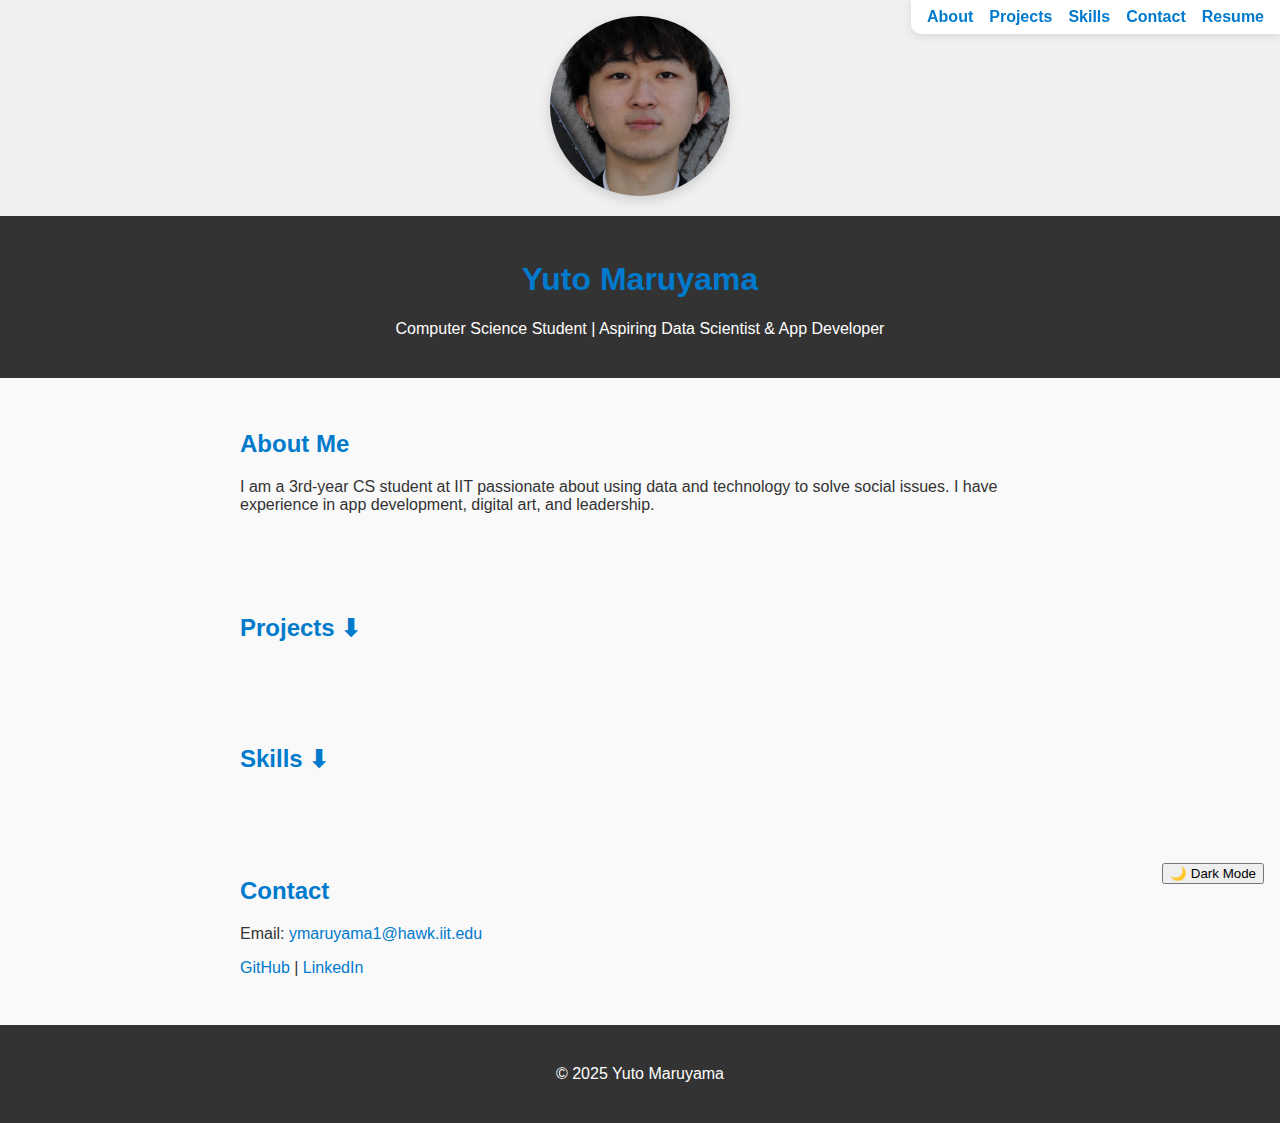
<file: index.html>
<!DOCTYPE html>
<html lang="en">
<head>
  <meta charset="UTF-8">
  <meta name="viewport" content="width=device-width, initial-scale=1">
  <title>Yuto Maruyama | Portfolio</title>
  <link rel="stylesheet" href="style.css">
</head>
<body>
    <div class="top-photo">
        <img src="assets/20240120125527_IMG_3184.png" alt="Yuto Maruyama" />
    </div>

  <header>
    <h1>Yuto Maruyama</h1>
    <p>Computer Science Student | Aspiring Data Scientist & App Developer</p>
  </header>

  <nav class="navbar">
    <ul>
      <li><a href="#about">About</a></li>
      <li><a href="#projects">Projects</a></li>
      <li><a href="#skills">Skills</a></li>
      <li><a href="#contact">Contact</a></li>
      <li><a href="resume.html">Resume</a></li> <!-- this will go to resume.html -->
    </ul>
  </nav>

  <section id="about">
    <h2>About Me</h2>
    <p>I am a 3rd-year CS student at IIT passionate about using data and technology to solve social issues. I have experience in app development, digital art, and leadership.</p>
  </section>

  <section class="accordion-section">
    <h2 class="accordion-toggle">Projects ⬇</h2>
    <div class="accordion-content">
    <ul>
      <li><strong>Weather Forecast App</strong> – SQL-powered app providing real-time weather updates and social sharing features.</li>
      <li><strong>Biomass-Powered Dustbin</strong> – Prototype system using trash to generate electricity for sustainable energy solutions.</li>
    </ul>
    </div>
  </section>

  <section class="accordion-section">
    <h2 class="accordion-toggle">Skills ⬇</h2>
    <div class="accordion-content">
    <p>Languages: Python, Ruby, OCaml, SQL, HTML/CSS/JS</p>
    <p>Tools: Git, Adobe, Excel, LLM integration, Raspberry Pi</p>
    </div>
  </section>

  <section id="contact">
    <h2>Contact</h2>
    <p>Email: <a href="mailto:yuto@example.com">ymaruyama1@hawk.iit.edu</a></p>
    <p><a href="https://github.com/yuto-49">GitHub</a> | <a href="https://www.linkedin.com/in/yuto-maruyama-585529251/">LinkedIn</a></p>
  </section>

  <footer>
    <p>&copy; 2025 Yuto Maruyama</p>
  </footer>

  <script src="script.js"></script>

</body>
</html>
</file>
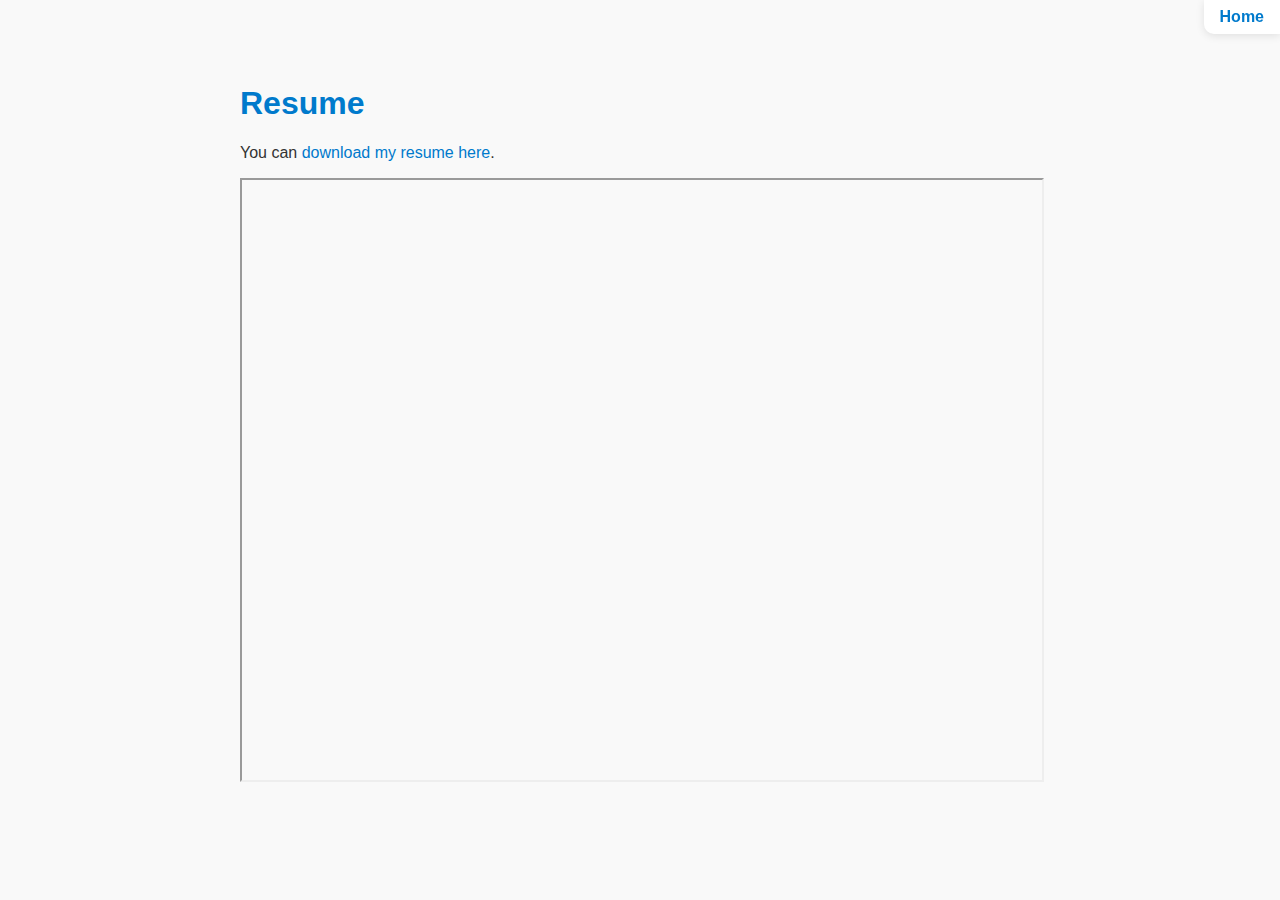
<file: resume.html>
<!DOCTYPE html>
<html lang="en">
<head>
  <meta charset="UTF-8" />
  <meta name="viewport" content="width=device-width, initial-scale=1" />
  <title>Resume | Yuto Maruyama</title>
  <link rel="stylesheet" href="style.css" />
</head>
<body>
  <nav class="navbar">
    <ul>
      <li><a href="index.html">Home</a></li>
    </ul>
  </nav>

  <section style="padding: 4em 2em;">
    <h1>Resume</h1>
    <p>You can <a href="assets/YUTO_MARUYAMA_RESUME_031925.pdf" target="_blank">download my resume here</a>.</p>

    <!-- Or embed the resume below -->
    <iframe src="assets/YUTO_MARUYAMA_RESUME_031925.pdf" width="100%" height="600px"></iframe>
  </section>
</body>
</html>
</file>
<file: style.css>
body {
    font-family: Arial, sans-serif;
    margin: 0;
    padding: 0;
    background: #f9f9f9;
    color: #333;
  }
  
  header, footer {
    background: #333;
    color: #fff;
    text-align: center;
    padding: 1.5em 1em;
  }
  
  section {
    padding: 2em;
    max-width: 800px;
    margin: auto;
  }
  
  h1, h2 {
    color: #007acc;
  }
  
  a {
    color: #007acc;
    text-decoration: none;
  }
  .dark-mode {
    background-color: #1a1a1a;
    color: #f0f0f0;
  }
  
  .dark-mode header,
  .dark-mode footer {
    background: #000;
  }
  
  .dark-mode a {
    color: #66ccff;
  }
  .navbar {
    position: fixed;
    top: 0;
    right: 0;
    background: #fff;
    border-bottom-left-radius: 10px;
    box-shadow: 0 2px 8px rgba(0, 0, 0, 0.1);
    z-index: 999;
  }
  
  .navbar ul {
    list-style: none;
    margin: 0;
    padding: 0.5em 1em;
    display: flex;
    gap: 1em;
  }
  
  .navbar li {
    display: inline;
  }
  
  .navbar a {
    text-decoration: none;
    color: #007acc;
    font-weight: bold;
  }
  
  .navbar a:hover {
    text-decoration: underline;
  }

  .top-photo {
    width: 100%;
    text-align: center;
    padding: 1em 0;
    background: #f0f0f0;
  }
  
  .top-photo img {
    width: 180px;
    height: 180px;
    object-fit: cover;
    border-radius: 50%;
    box-shadow: 0 4px 12px rgba(0, 0, 0, 0.15);
  }

  .accordion-content {
    max-height: 0;
    overflow: hidden;
    transition: max-height 0.4s ease, opacity 0.4s ease;
    opacity: 0;
  }
  
  .accordion-content.open {
    max-height: 500px; /* Adjust as needed */
    opacity: 1;
  }
  .accordion-toggle {
    cursor: pointer;
    user-select: none;
  }
</file>
